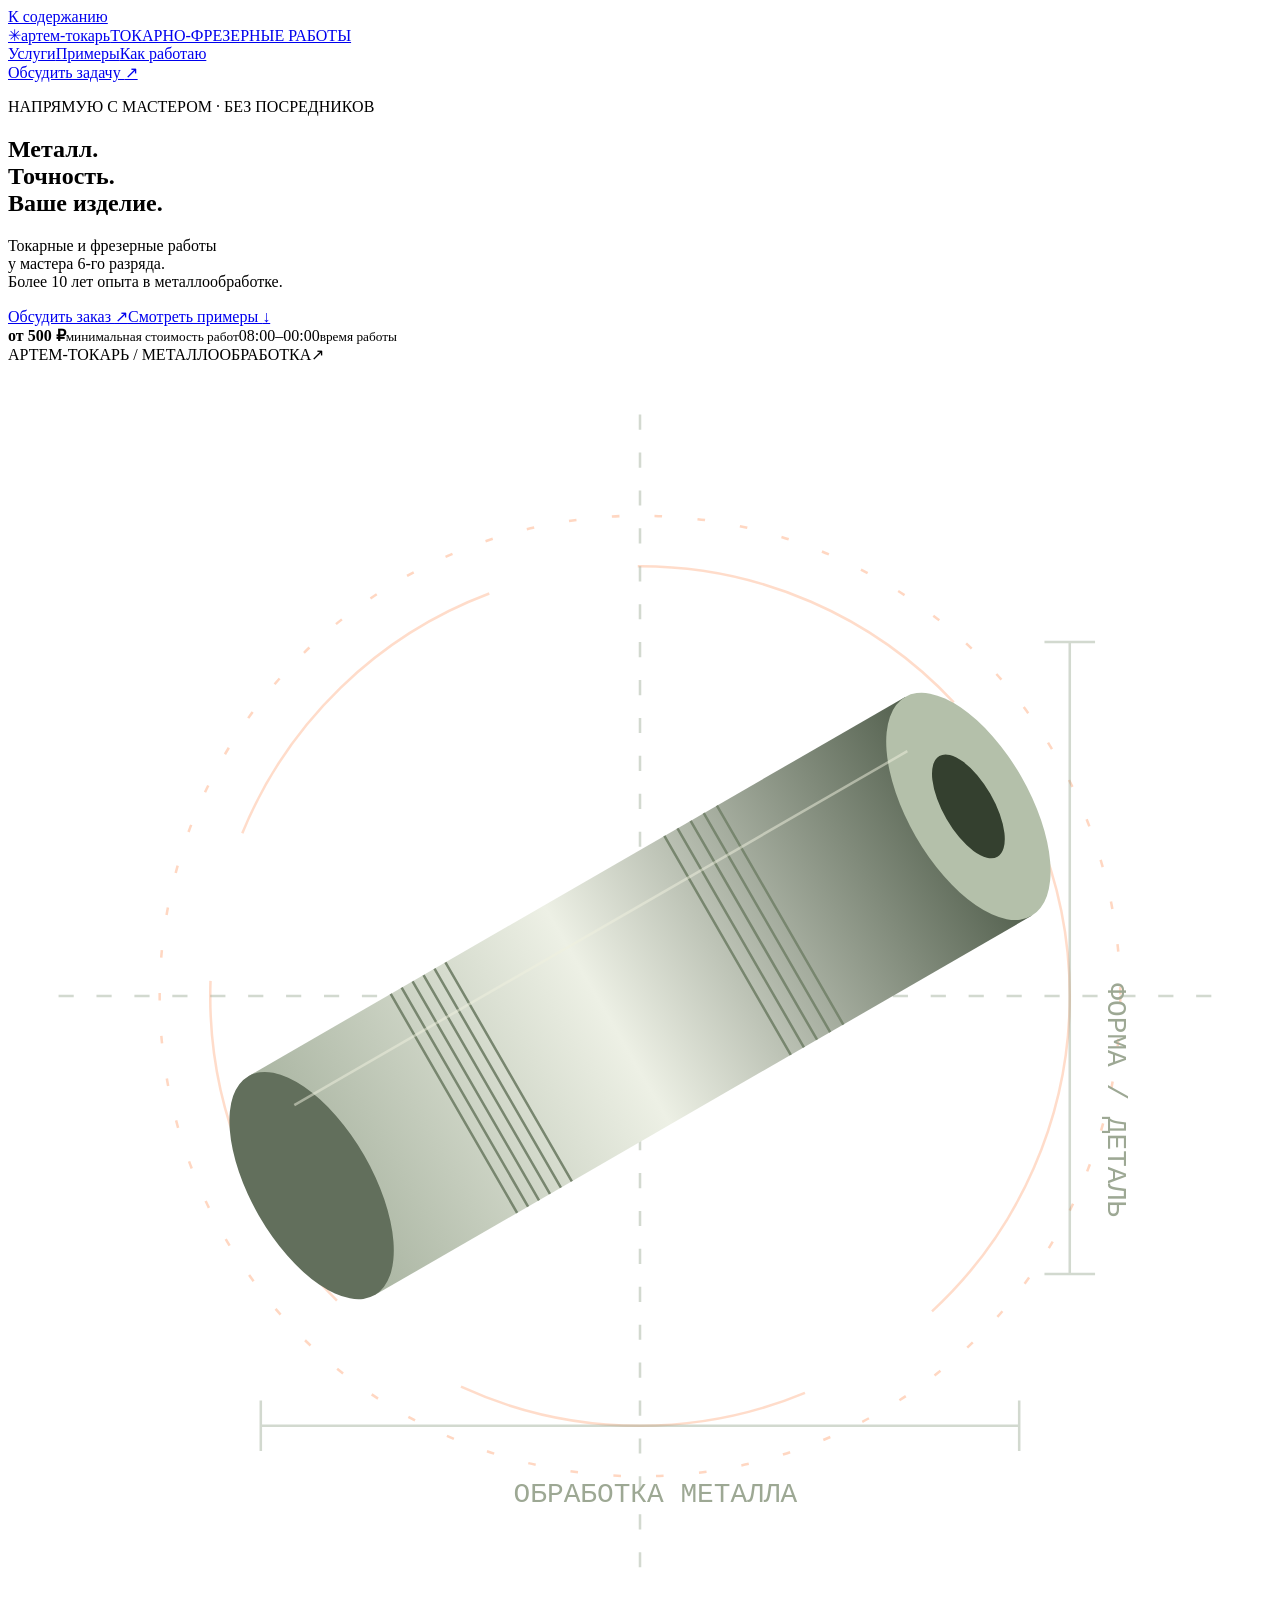
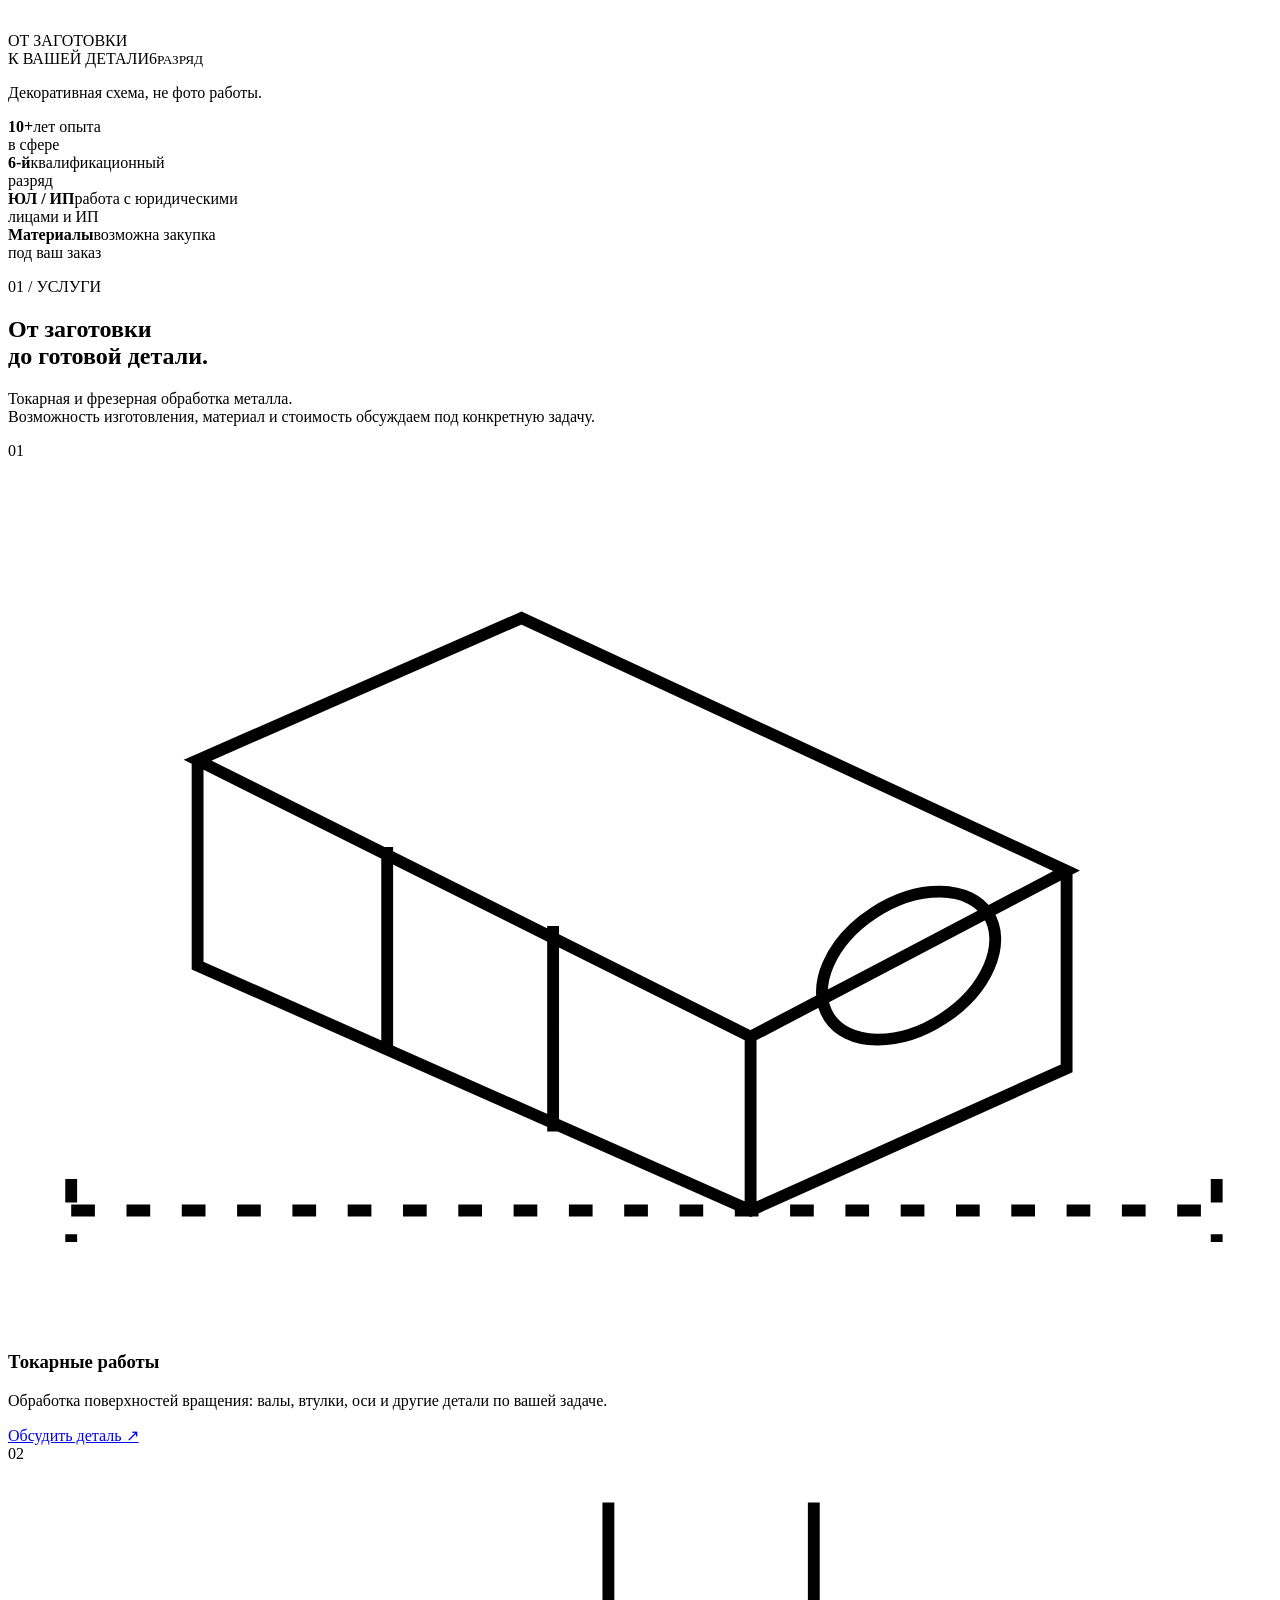
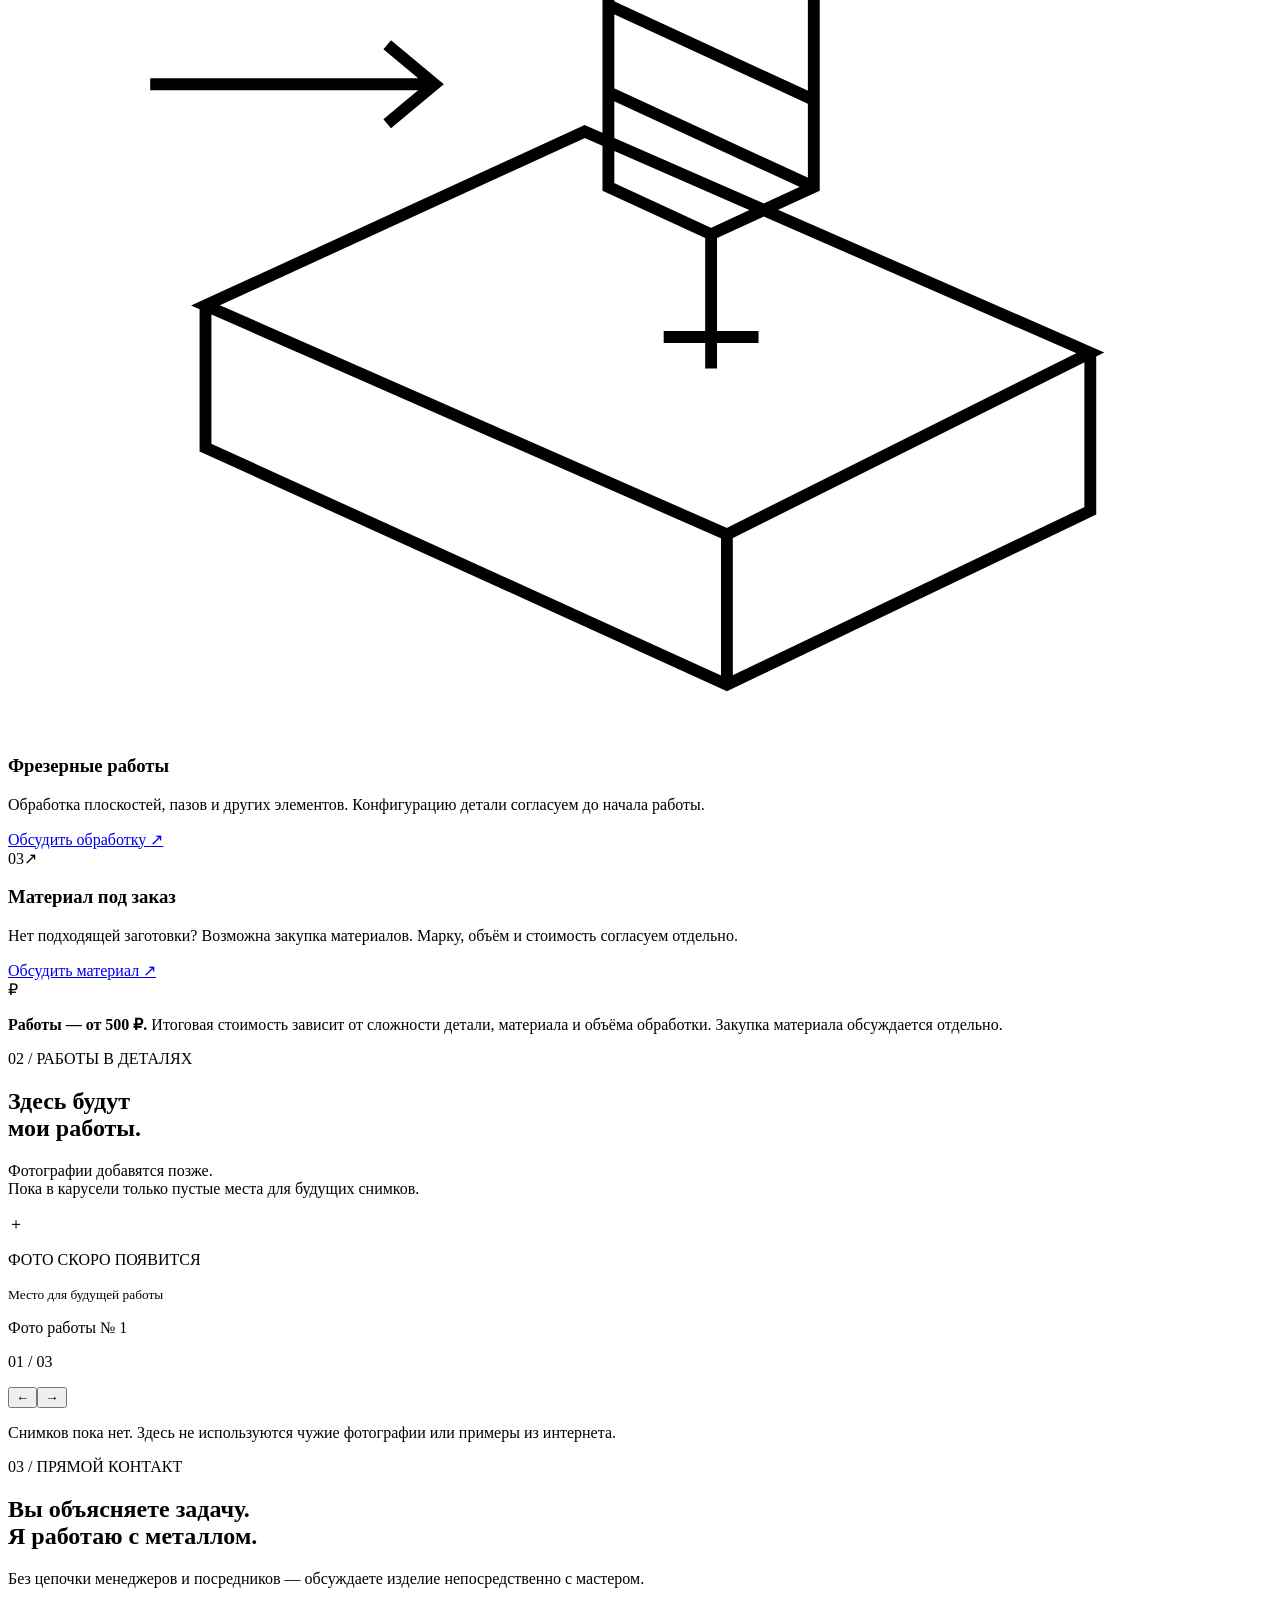
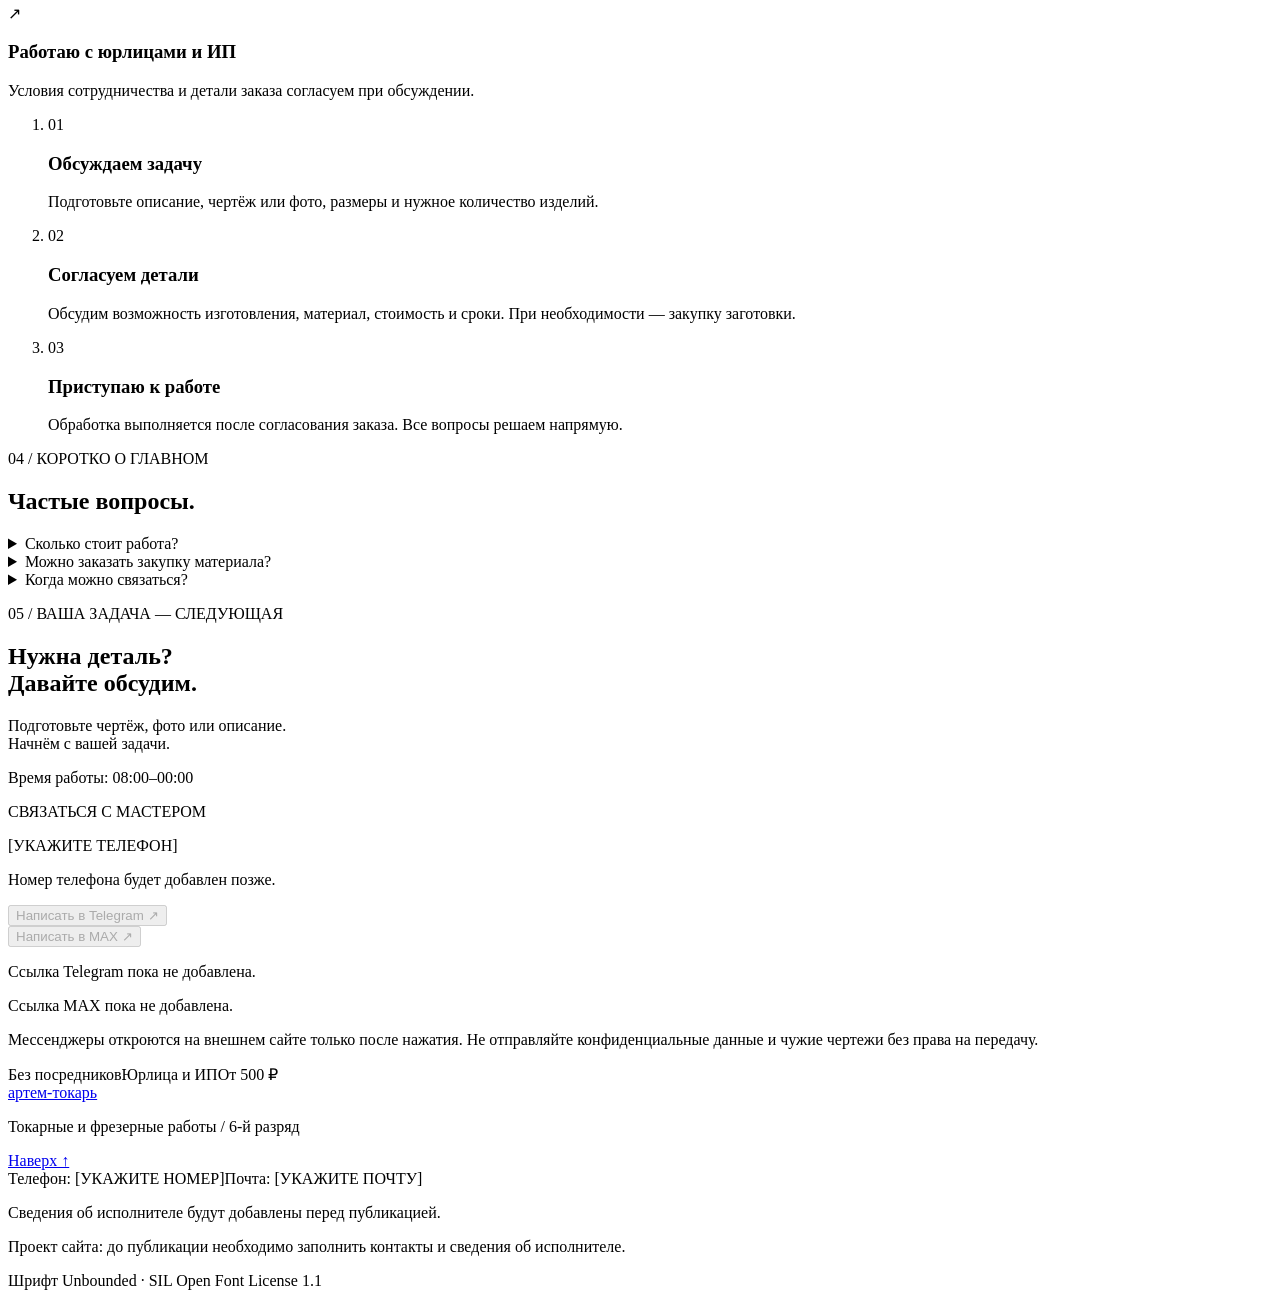
<file: src/template.html>
<!doctype html>
<html lang="ru">
<head>
<meta charset="UTF-8"><meta name="viewport" content="width=device-width, initial-scale=1">
<meta name="description" content="Токарные и фрезерные работы без посредников. Мастер 6-го разряда, опыт более 10 лет. Стоимость от 500 ₽. Работа с юридическими лицами и ИП. Время работы 08:00–00:00.">
<meta name="theme-color" content="#151816"><title>артем-токарь · Токарные и фрезерные работы</title>
<!-- INLINE_STYLE -->

</head>
<body>
<a href="#main" class="skip">К содержанию</a>
<header class="header"><div class="wrap header-inner">
<a href="#" class="brand" aria-label="артем-токарь — на главную"><span class="brand-icon" aria-hidden="true">✳</span><span>артем-токарь<span class="brand-sub">ТОКАРНО-ФРЕЗЕРНЫЕ РАБОТЫ</span></span></a>
<nav aria-label="Основная навигация"><a href="#services">Услуги</a><a href="#examples">Примеры</a><a href="#approach">Как работаю</a></nav>
<a href="#contacts" class="header-contact">Обсудить задачу <span aria-hidden="true">↗</span></a>
</div></header>
<main id="main">
<section class="hero wrap" aria-labelledby="hero-title">
<div class="hero-copy"><p class="eyebrow"><span class="dot"></span> НАПРЯМУЮ С МАСТЕРОМ · БЕЗ ПОСРЕДНИКОВ</p>
<h1 id="hero-title">Металл.<br>Точность.<br><span>Ваше изделие.</span></h1>
<p class="hero-description">Токарные и фрезерные работы<br>у мастера 6-го разряда.<br>Более 10 лет опыта в металлообработке.</p>
<div class="hero-actions"><a class="button button-accent" href="#contacts">Обсудить заказ <span aria-hidden="true">↗</span></a><a class="text-link" href="#examples">Смотреть примеры <span aria-hidden="true">↓</span></a></div>
<div class="hero-bottom"><span><b>от 500 ₽</b><small>минимальная стоимость работ</small></span><span class="hero-hours">08:00–00:00<small>время работы</small></span></div>
</div>
<div class="hero-visual engineered" aria-label="Декоративная схема металлической детали">
<div class="visual-top"><span>АРТЕМ-ТОКАРЬ / МЕТАЛЛООБРАБОТКА</span><span aria-hidden="true">↗</span></div>
<div class="engineering-art" aria-hidden="true"><svg viewBox="0 0 500 500"><defs><linearGradient id="metal"><stop stop-color="#aab5a2"/><stop offset=".45" stop-color="#edf0e5"/><stop offset="1" stop-color="#53604e"/></linearGradient></defs><g class="technical-ring" fill="none" stroke="#ff8d50"><circle cx="250" cy="250" r="190" opacity=".35" stroke-dasharray="3 14"/><circle cx="250" cy="250" r="170" opacity=".3" stroke-dasharray="140 60"/></g><g fill="none" stroke="#91a18a" opacity=".4"><path d="M250 20v460M20 250h460" stroke-dasharray="6 9"/><path d="M100 420h300M100 410v20M400 410v20M420 110v250M410 110h20M410 360h20"/></g><g transform="rotate(-30 250 250)"><path d="M100 200h300v100H100Z" fill="url(#metal)"/><ellipse cx="100" cy="250" rx="24" ry="50" fill="#626f5c"/><ellipse cx="400" cy="250" rx="24" ry="50" fill="#b4c0aa"/><ellipse cx="400" cy="250" rx="10" ry="23" fill="#34402f"/><path d="M165 200v100m5-100v100m5-100v100m5-100v100m5-100v100m5-100v100m100-100v100m6-100v100m6-100v100m6-100v100m6-100v100" stroke="#78866f"/><path d="M110 219h280" stroke="#f0f1df" opacity=".5"/></g><g fill="#9da894" font-family="monospace" font-size="11"><text x="200" y="450">ОБРАБОТКА МЕТАЛЛА</text><text x="435" y="245" transform="rotate(90 435 245)">ФОРМА / ДЕТАЛЬ</text></g></svg></div>
<div class="visual-label"><span>ОТ ЗАГОТОВКИ<br>К ВАШЕЙ ДЕТАЛИ</span><span class="grade">6<small>РАЗРЯД</small></span></div><p class="illustration-note">Декоративная схема, не фото работы.</p></div>
</section>
<div class="facts-strip"><div class="wrap facts"><div><b>10+</b><span>лет опыта <br>в сфере</span></div><div><b>6-й</b><span>квалификационный <br>разряд</span></div><div><b>ЮЛ / ИП</b><span>работа с юридическими <br>лицами и ИП</span></div><div><b>Материалы</b><span>возможна закупка <br>под ваш заказ</span></div></div></div>
<section id="services" class="section wrap">
<div class="section-heading"><div><p class="eyebrow muted">01 / УСЛУГИ</p><h2>От заготовки<br>до готовой детали.</h2></div><p class="section-intro">Токарная и фрезерная обработка металла.<br>Возможность изготовления, материал и стоимость обсуждаем под конкретную задачу.</p></div>
<div class="service-grid"><article class="service-card"><span class="card-index">01</span><svg viewBox="0 0 160 110" aria-hidden="true"><g fill="none" stroke="currentColor" stroke-width="1.5"><path d="M24 38 65 20 134 52 94 73Z M24 38v26l70 31 40-18V52 M94 73v22 M48 49v26 M69 59v26"/><ellipse cx="114" cy="64" rx="8" ry="12" transform="rotate(57 114 64)"/><path d="M8 95h145M8 91v8m145-8v8" stroke-dasharray="3 4"/></g></svg><h3>Токарные работы</h3><p>Обработка поверхностей вращения: валы, втулки, оси и другие детали по вашей задаче.</p><a href="#contacts">Обсудить деталь <span aria-hidden="true">↗</span></a></article>
<article class="service-card"><span class="card-index">02</span><svg viewBox="0 0 160 110" aria-hidden="true"><g fill="none" stroke="currentColor" stroke-width="1.5"><path d="m25 56 48-22 64 28-46 23ZM25 56v18l66 30 46-22V62M91 85v19M76 5v36l13 6 13-6V5M76 18l26 12M76 29l26 12M89 47v17M83 60h12M18 28h36m-6-5 6 5-6 5"/></g></svg><h3>Фрезерные работы</h3><p>Обработка плоскостей, пазов и других элементов. Конфигурацию детали согласуем до начала работы.</p><a href="#contacts">Обсудить обработку <span aria-hidden="true">↗</span></a></article>
<article class="service-card service-material"><span class="card-index">03</span><span class="material-icon" aria-hidden="true">↗</span><h3>Материал под заказ</h3><p>Нет подходящей заготовки? Возможна закупка материалов. Марку, объём и стоимость согласуем отдельно.</p><a href="#contacts">Обсудить материал <span aria-hidden="true">↗</span></a></article></div>
<div class="price-note"><span class="price-symbol" aria-hidden="true">₽</span><p><b>Работы — от 500 ₽.</b> Итоговая стоимость зависит от сложности детали, материала и объёма обработки. Закупка материала обсуждается отдельно.</p></div>
</section>
<section id="examples" class="section examples-section"><div class="wrap">
<div class="section-heading"><div><p class="eyebrow muted">02 / РАБОТЫ В ДЕТАЛЯХ</p><h2>Здесь будут<br>мои работы.</h2></div><p class="section-intro">Фотографии добавятся позже.<br>Пока в карусели только пустые места для будущих снимков.</p></div>
<div class="carousel" role="region" aria-roledescription="карусель" aria-label="Фотографии работ" tabindex="0">
<div class="carousel-stage" id="carousel-stage"><div class="photo-placeholder"><span aria-hidden="true">＋</span><p>ФОТО СКОРО ПОЯВИТСЯ</p><small>Место для будущей работы</small></div></div>
<div class="carousel-bar"><div><p id="slide-title">Фото работы № 1</p><p class="slide-counter" id="slide-counter" aria-live="polite">01 / 03</p></div><div id="carousel-dots" class="carousel-dots"></div><div class="carousel-arrows"><button type="button" id="slide-prev" aria-label="Предыдущее фото">←</button><button type="button" id="slide-next" aria-label="Следующее фото">→</button></div></div>
</div><p class="gallery-caption">Снимков пока нет. Здесь не используются чужие фотографии или примеры из интернета.</p>
</div></section>
<section id="approach" class="section wrap approach"><div><p class="eyebrow muted">03 / ПРЯМОЙ КОНТАКТ</p><h2>Вы объясняете задачу.<br>Я работаю с металлом.</h2><p class="approach-intro">Без цепочки менеджеров и посредников — обсуждаете изделие непосредственно с мастером.</p><div class="b2b"><span aria-hidden="true">↗</span><div><h3>Работаю с юрлицами и ИП</h3><p>Условия сотрудничества и детали заказа согласуем при обсуждении.</p></div></div></div><ol class="steps"><li><span>01</span><div><h3>Обсуждаем задачу</h3><p>Подготовьте описание, чертёж или фото, размеры и нужное количество изделий.</p></div></li><li><span>02</span><div><h3>Согласуем детали</h3><p>Обсудим возможность изготовления, материал, стоимость и сроки. При необходимости — закупку заготовки.</p></div></li><li><span>03</span><div><h3>Приступаю к работе</h3><p>Обработка выполняется после согласования заказа. Все вопросы решаем напрямую.</p></div></li></ol></section>
<section class="section wrap faq"><p class="eyebrow muted">04 / КОРОТКО О ГЛАВНОМ</p><h2>Частые вопросы.</h2><div class="faq-list"><details><summary>Сколько стоит работа?</summary><p>Минимальная стоимость — от 500 рублей. Точный расчёт возможен после обсуждения детали, размеров, материала и объёма обработки.</p></details><details><summary>Можно заказать закупку материала?</summary><p>Да, возможна закупка материала под заказ. Нужную марку, количество и стоимость согласуем отдельно.</p></details><details><summary>Когда можно связаться?</summary><p>Время работы — с 08:00 до 00:00. Дни работы и доступность для конкретного заказа уточняйте при обращении.</p></details></div></section>
<section id="contacts" class="contacts"><div class="wrap contact-grid"><div><p class="eyebrow">05 / ВАША ЗАДАЧА — СЛЕДУЮЩАЯ</p><h2>Нужна деталь?<br><span>Давайте обсудим.</span></h2><p>Подготовьте чертёж, фото или описание.<br>Начнём с вашей задачи.</p><span class="contact-time"><span class="dot"></span> Время работы: 08:00–00:00</span></div><div class="contact-panel"><p class="eyebrow muted">СВЯЗАТЬСЯ С МАСТЕРОМ</p><div id="phone-slot"><span class="phone-placeholder">[УКАЖИТЕ ТЕЛЕФОН]</span></div><p id="phone-hint" class="contact-hint">Номер телефона будет добавлен позже.</p>
<div class="messenger-buttons"><div id="telegram-slot"><button class="button messenger-button" type="button" disabled aria-describedby="telegram-hint">Написать в Telegram <span aria-hidden="true">↗</span></button></div><div id="max-slot"><button class="button messenger-button max-button" type="button" disabled aria-describedby="max-hint">Написать в MAX <span aria-hidden="true">↗</span></button></div></div>
<p id="telegram-hint" class="contact-hint">Ссылка Telegram пока не добавлена.</p><p id="max-hint" class="contact-hint">Ссылка MAX пока не добавлена.</p><p class="external-note">Мессенджеры откроются на внешнем сайте только после нажатия. Не отправляйте конфиденциальные данные и чужие чертежи без права на передачу.</p>
<div class="contact-tags"><span>Без посредников</span><span>Юрлица и ИП</span><span>От 500 ₽</span></div></div></div></section>
</main>
<footer class="wrap footer new-footer"><div class="footer-top"><a href="#" class="footer-brand">артем-токарь</a><p>Токарные и фрезерные работы / 6-й разряд</p><a href="#main">Наверх ↑</a></div><div class="footer-contacts"><span id="footer-phone">Телефон: [УКАЖИТЕ НОМЕР]</span><span id="footer-email">Почта: [УКАЖИТЕ ПОЧТУ]</span></div><div class="performer-info" id="performer-info"><p>Сведения об исполнителе будут добавлены перед публикацией.</p></div><p class="draft-note" id="draft-note">Проект сайта: до публикации необходимо заполнить контакты и сведения об исполнителе.</p><p class="font-note">Шрифт Unbounded · SIL Open Font License 1.1</p></footer>
<noscript><div class="noscript-note">Для работы конфига и карусели включите JavaScript. Контактные данные пока не заданы.</div></noscript>
<!-- CONFIG_SCRIPT -->
<!-- INLINE_SCRIPT -->
</body></html>
</file>
